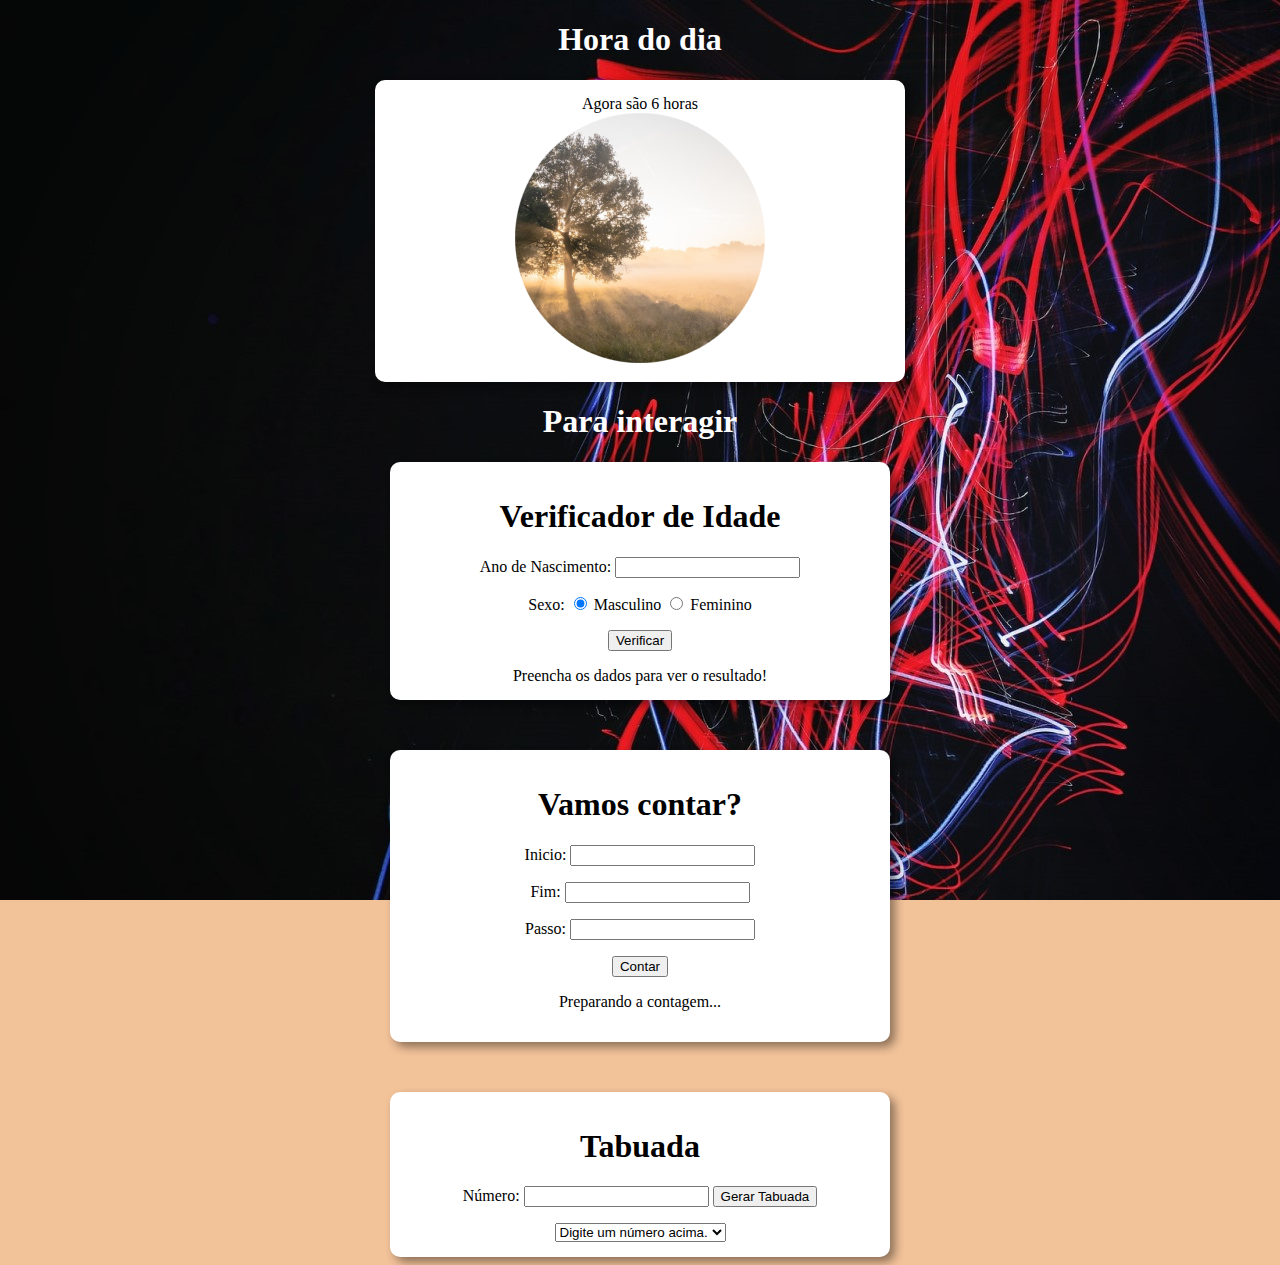
<file: Portfolio-main/interacoes.html>
<!DOCTYPE html>
<html lang="pt-br">
<head>
    <meta charset="UTF-8">
    <meta http-equiv="X-UA-Compatible" content="IE=edge">
    <meta name="viewport" content="width=device-width, initial-scale=1.0">
    <title>Interações</title>
    <link rel="stylesheet" href="interacoes.css">
    <link rel="shortcut icon" href="favicon/favicon.ico" type="image/x-icon">
    <script src="interacoes.js"></script>
</head>
<body onload="carregar()">
    <div id="horaDoDia" >
        <header>
            <h1>Hora do dia</h1>
        </header>
        <section>
            <div id="msg">
        
            </div>
            <div id="ft">
                <img id="imagem" src="imagens/hora-do-dia/manha.png" alt="foto">
        
            </div>
        </section>
    </div>

    <div id="container">
        <h1>Para interagir</h1>
        <div id="verificador-de-idade">
            <h1>Verificador de Idade</h1>
            <section>
                <div>
                    <p>Ano de Nascimento:
                        <input type="number" name="txtano" id="txtano" min="0">
        
                    </p>
                    <p> Sexo:
                        <input type="radio" name="radsex" id="masc" checked>
                        <label for="masc">Masculino</label>
                        <input type="radio" name="radsex" id="fem">
                        <label for="fem">Feminino</label>
                    </p>
                    <p>
                        <input type="button" value="Verificar" onclick="verificar()">
                    </p>
        
                </div>
                <div id="res">
                    Preencha os dados para ver o resultado!
        
                </div>
            </section>
        </div>

        <div id="contador">
            <h1>Vamos contar?</h1>
        <section>
             <div>
                 <p>Inicio:
                     <input type="number" name="inicio" id="inc">
                 </p>
                 <p>Fim:
                     <input type="number" name="fim" id="fimm">
                 </p>
                 <p>Passo:
                     <input type="number" name="passo" id="pass"> 
                 </p>
                 <input type="button" value="Contar" onclick="contagem()">
             </div>
             <div id="res1">
                 <p>Preparando a contagem...</p>
             </div>
        </section>
        </div>

        <div id="tabuada">
        <h1>Tabuada</h1>
        <section>
            <div>
                <p>Número: <input type="number" name="num" id="numero">
                <input type="button" value="Gerar Tabuada" onclick="tabuada()"></p>
            </div>
            <div class="esp">
                <select name="tabuada" id="seltab">  <!--PARA AUMENTAR O TAMANHO DA TABUADA, MAS TEM QUE COLOCAR DENTRO DA TAG, size="10"-->  
                    <option>Digite um número acima.</option>
                </select>
            </div>
        </section>

        </div>

    </div>
    <!-- <footer>
        <p>@daianetrombella</p>
    </footer> -->
    
</body>
</html>
</file>
<file: Portfolio-main/interacoes.css>
@charset "UTF-8";
body{
    /* background-color: #F2C299; */
    background-image: url('imagem/hao-wang-pVq6YhmDPtk-unsplash.jpg');
    background-attachment: fixed;

}

#horaDoDia > header{
    color: white;
    text-align: center;
    font-size: 1em;

}

#horaDoDia > section {
    background-color: white;
    border-radius: 10px;
    padding: 15px;
    max-width: 500px;
    margin: auto;
    box-shadow: 5px 5px 10px rgba(0, 0, 0, 0.419);

}
#horaDoDia > div{
    text-align: center;
    padding: 8px;
    margin: auto;

}

#ft {
    text-align: center;
}



#container{
   display: flexbox; 
   /* box-sizing: inherit;
   display: grid; */
   text-align: center;
   margin: auto;
   max-width: 500px;
   max-height: 1000px;
}

#container > h1{
    color: white;
}

#verificador-de-idade{
    background-color: white;
    border-radius: 10px;
    padding: 15px;
    margin: auto;
    box-shadow: 5px 5px 10px rgba(0, 0, 0, 0.419);
    text-align: center;
    margin-bottom: 50px;

}

#contador{
    background-color: white;
    border-radius: 10px;
    padding: 15px;
    margin: auto;
    box-shadow: 5px 5px 10px rgba(0, 0, 0, 0.419);
    text-align: center;
    margin-bottom: 50px;

}

#tabuada{
    background-color: white;
    border-radius: 10px;
    padding: 15px;
    margin: auto;
    box-shadow: 5px 5px 10px rgba(0, 0, 0, 0.419);
    text-align: center;

}

footer{
    color: white;
    text-align: center;
    font-style: italic;
    margin: auto;


}
</file>
